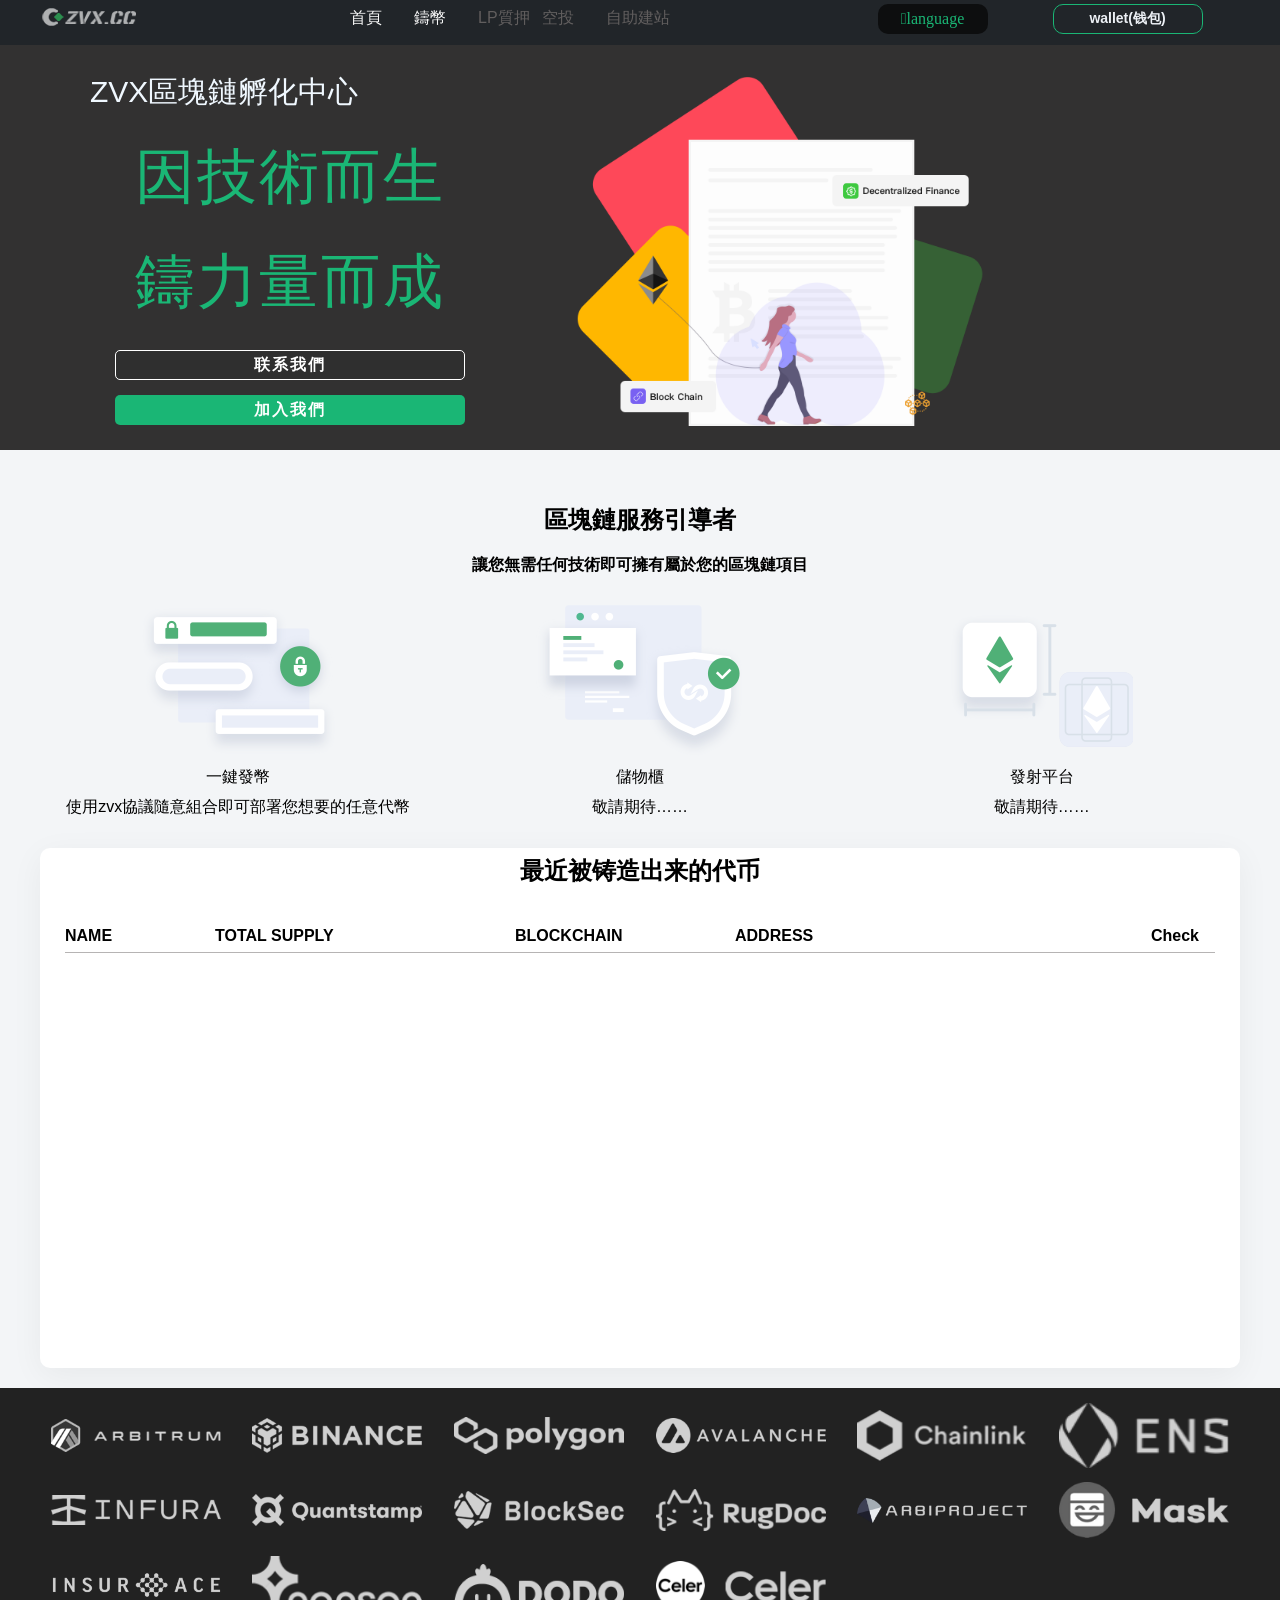
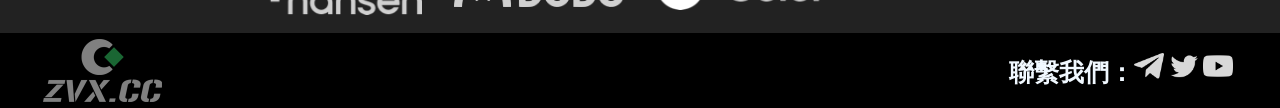
<file: index.html>
<!DOCTYPE html>
<html lang="en">
	<head>
		<meta charset="UTF-8" />
		<meta http-equiv="X-UA-Compatible" content="IE=edge" />
		<meta name="viewport" content="width=device-width, initial-scale=1.0" />
		<title></title>

		<link rel="stylesheet" href="/css/style.css" />
		<script src="./css/title.js"></script>
		<script src="css/ethers-5.6.umd.min.js"></script>
		<link rel="stylesheet" href="/css/ico.css" />
		<meta
			name="keywords"
			content="代币部署,分红币,,erc20,代币质押，流动性挖矿"
		/>
	</head>

	<body>
		<header></header>
		<main>
			<div class="colo">
				<div class="welcome">
					<div class="left">
						<div class="title">
							<span></span>
						</div>
						<div class="title1">
							<span> </span>
						</div>
						<div class="title2">
							<span></span>
						</div>
						<div class="an">
							<button class="an1">
								<a href="https://t.me/ZVX_Official" target="_blank"
									><h3></h3
								></a>
							</button>
							<button class="an2">
								<a href="/../mint"> <h3></h3></a>
							</button>
						</div>
					</div>
					<div class="right">
						<img src="img/main.png" alt="" />
					</div>
				</div>
			</div>
			<div class="vision">
				<span><h2></h2></span>
				<span><h4></h4></span>
			</div>

			<div class="introduce">
				<img src="img/01.png" alt="" />

				<img src="img/02.png" alt="" />

				<img src="img/03.png" alt="" />
				<span></span>
				<span></span>
				<span></span>
				<span></span>
				<span></span>
				<span></span>
			</div>
			<div class="coin">
				<span> <h2>最近被铸造出来的代币</h2> </span>
				<table>
					<thead>
						<tr>
							<th>NAME</th>
							<th>TOTAL SUPPLY</th>

							<th>BLOCKCHAIN</th>
							<th>ADDRESS</th>
							<th>Check</th>
						</tr>
					</thead>

					<tbody></tbody>
				</table>
			</div>
		</main>
		<footer></footer>

		<script src="/css/header.js"></script>
		<script src="/css/zvxx.js"></script>
		<script src="/css/index.js"></script>

		<script>
			let abccc = document.querySelector(`header .icon-daohang`);
			abccc.addEventListener(`click`, daohang);
			function daohang() {
				document.querySelector(`header .navs`).classList.toggle(`dispkj`);
				console.log(document.querySelector(`header`));
			}

			let abbbb = document.querySelector(`header .icon-yuyan`);
			abbbb.addEventListener(`click`, daohang1);
			function daohang1() {
				document
					.querySelector(`header .nav .left .dropdown .list`)
					.classList.toggle(`dispkj`);
				console.log(
					document.querySelector(`header .nav .left .dropdown .list`)
				);
			}

			let abddd = document.querySelector(`body .connectwallet`);
			console.log(abddd);
			abddd.textContent = `wallet(钱包)`;
		</script>
	</body>
</html>
</file>
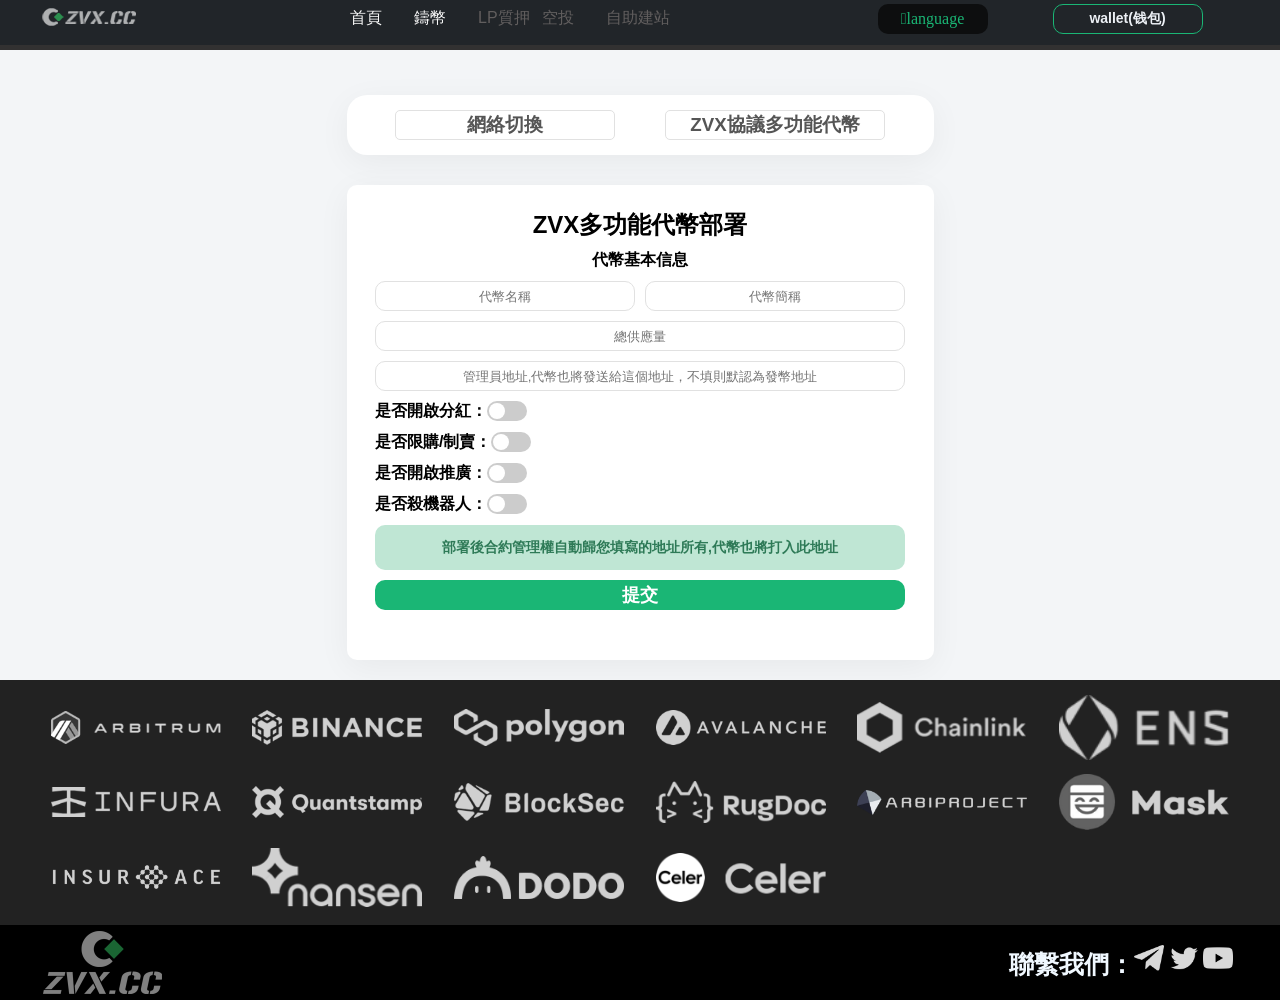
<file: mint/index.html>
<!DOCTYPE html>
<html lang="en">
	<head>
		<meta charset="UTF-8" />
		<meta http-equiv="X-UA-Compatible" content="IE=edge" />
		<meta name="viewport" content="width=device-width, initial-scale=1.0" />
		<title>^</title>

		<link rel="stylesheet" href="/css/style.css" />
		<script src="/css/title.js"></script>
		<script src="/css/ethers-5.6.umd.min.js "></script>
		<link rel="stylesheet" href="/css/ico.css" />

		<meta
			name="keywords"
			content="代币部署,分红币,,erc20,代币质押，流动性挖矿"
		/>
		
	</head>

	<body >
		<div class="bgbt dispnone">
		<div class="tan">
			<div class="title"><h3></h3></div>
			<div class="title1">
				<h4></h4>
			</div>
			<div class="title2">
				<button id="tanchuang"></button>
			</div>
		</div>
</div>


		<header>
            
        </header>
		<main>
			<div class="colo"></div>
			<div class="main1">
				<div class="choose">
					<div class="dropdown">
						<div class="dropbtn">
							<h3></h3>
						</div>
					</div>

					<div class="dropdown">
						<div class="dropbtn1">
							<li value="2">
								<h3></h</li>
							</li>
						</div>

						<ul class="bbb">
							<li value="1"><h3></h3></li>
						</ul>
					</div>
				</div>
			</div>
            <div class="main2">
			<div class="erc20">
				<div class="title">
					<h2></h2>
					<h4></h4>
				</div>

				<form class="one">
					<div class="one1">
						<input autocomplete="off" class="name" type="text"  id="erc20name" placeholder="代币名称" />
						<input autocomplete="off"  class="name1" type="text" id="rec20symbol" placeholder="代币简称" />
					</div>
					<div class="one2"><input autocomplete="off" class="typpl"   id="erc20supply" type="text" placeholder="发行数量" /></div>
					<div class="one3"><h5>提示信息</h5></div>
					<div class="one4"><button id="erc20buttn" type="button" >提交</button></div>
				</form>
			</div>
			 <div class="zvxcoin">
				<div class="title">
					<h2>基础代币部署</h2>
				</div>
				<form class="two">
					<h4 class="tltle1">代币基本信息</h4>
					 <div class="one1">
						<input autocomplete="off" class="name1" type="text1"  id="zvxname" value="" placeholder="代币简称"/>
						<input autocomplete="off"  class="name2" type="text" placeholder="代币简称" id="symbol"/>
					</div>
					<div class="one2"><input autocomplete="off" class="name4" type="text" placeholder="总供应量"   id="supply"   /></div>
					<div class="one3"><input autocomplete="off"  class="name5" type="text" placeholder="管理员地址"  id="addrs_4"     /></div> 
					<div class="one4">
						<h4 class="name6">是否开启分红：</h4>
						<div class="switch">
							<label>
								<input autocomplete="off" type="checkbox" />
								<div class="slider"></div>
							</label>
						</div>
					</div>
					<div class="one5">
						<h4 class="name7">分红比例设置</h4>
						<div class="buy1">
							<input autocomplete="off" class="name8" type="text" placeholder="买入分红比例"   id="buyfee1" />
							<input autocomplete="off" class="name9" type="text" placeholder="买入添加流动性占比"   id="buyfee2" />
						</div>
						<div class="buy2">
							<input autocomplete="off" class="name10" type="text" placeholder="买入营销钱包分成"   id="buyfee3"   />
							<input autocomplete="off" class="name11" type="text" placeholder="买入销毁比例"       id="buyfee4"   />
						</div>
						<div class="sell1">
							<input autocomplete="off" class="name12" type="text" placeholder="卖出分红比例"    id="getfee1"/>
							<input autocomplete="off" class="name13"    type="text" placeholder="卖出添加流动性占比"  id="getfee2" />
						</div>
						<div class="sell2">
							<input autocomplete="off"  class="name14"  type="text" placeholder="卖出营销钱包分成"  id="getfee3" />
							<input autocomplete="off"  class="name15"   type="text" placeholder="卖出销毁比例"    id="getfee4" />
						</div>
						<div class="set1">
							<input autocomplete="off"  class="name16"  type="text" placeholder="持币多少拿分红"  id="amount_1" />
    <select id="amount_5">
        <option value="200000">gas费用:低</option>
        <option value="300000" selected>gas费用:中</option>
        <option value="400000">gas费用:高</option>
		<option value="500000">gas费用:超高</option>
    </select>



						</div>
						<div class="set2">
							<input autocomplete="off" class="name17"  type="text" placeholder="分红代币地址" id="addrs_1" />
						</div>
						<div class="set3">
							<input autocomplete="off" class="name18" type="text" placeholder="lp回流地址" id="addrs_5" />
						</div>
						<div class="set4">
							<input autocomplete="off"  class="name19" type="text" placeholder="营销钱包地址"  id="addrs_2" />
						</div>
					</div>
					<div class="one6">
						<h4 class="name20">是否限购限卖</h4>
						<div class="switch">
							<label>
								<input autocomplete="off" type="checkbox" />
								<div class="slider"></div>
							</label>
						</div>
					</div>
					<div class="one7">
						<h4 class="name21">限购限卖设置</h4>
						<div class="limit">
							<input autocomplete="off" class="name22"  type="text" placeholder="单笔买入上限" id="amount_2"/>
							<input autocomplete="off" class="name23" type="text" placeholder="单笔卖出上限" id="amount_3" />
							<input autocomplete="off" class="name24" type="text" placeholder="持币上限"  id="amount_4"/>
						</div>
					</div>
					<div class="one8">
						<h4 class="name25">是否开启推广</h4>

						<div class="switch">
							<label>
								<input autocomplete="off" type="checkbox" />
								<div class="slider"></div>
							</label>
						</div>
					</div>
					<div class="one9">
						<h4  class="name26">推广设置</h4>
						<div class="promote">
							<input autocomplete="off"   class="name27" type="text" placeholder="推广层级" id="amount_8" />
							<input autocomplete="off" class="name28" type="text" placeholder="推广费用占比"  id="amount_7"/>
							<input autocomplete="off"  class="name29" type="text" placeholder="自动空投数量"  id="amount_6"/>
						</div>
					</div>
					<div class="one10">
						<h4>是否杀区块</h4>
						<div class="switch">
							<label id="amount_9">
								<input autocomplete="off" type="checkbox" id="amount_91" />
								<div class="slider"></div>
							</label>
						</div>
					</div>
					<h4 class="one11">提示信息</h4>
					<button class="one12"   type="button">提交</button>
				</form>
			</div> 
            </div> 
		</main>
		<footer></footer>

		<script src="/css/header.js"></script>
		<!-- <script src="footer.js"></script> -->
        <script src="/css/mint.js"></script>
		
		<script src="/css/zvxx.js"></script>
<script>
	let abccc = document.querySelector(`header .icon-daohang`);
abccc.addEventListener(`click`, daohang);
function daohang() {
	document.querySelector(`header .navs`).classList.toggle(`dispkj`);
	console.log(document.querySelector(`header`));
}

let abbbb = document.querySelector(`header .icon-yuyan`);
abbbb.addEventListener(`click`, daohang1);
function daohang1() {
	document
		.querySelector(`header .nav .left .dropdown .list`)
		.classList.toggle(`dispkj`);
	console.log(document.querySelector(`header .nav .left .dropdown .list`));
}

let abddd = document.querySelector(`body .connectwallet`);
console.log(abddd);
abddd.textContent = `wallet(钱包)`;

let abxz = document.querySelector(`main  .main1 .choose .dropdown .dropbtn1`);
abxz.addEventListener(`click`, abxzf);
function abxzf() {
	document.querySelector(`main .main1 .choose .dropdown .bbb`).classList.toggle(`dispkj`);

}





</script>



	</body>
</html>
</file>
<file: css/style.css>
* {
	margin: 0;
	padding: 0;
	box-sizing: border-box;
}

/* 设置A标签样式 */
a {
	text-decoration: none;
	color: #555;
}
/* 设置页面背景 */
body {
	background-color: rgb(243, 245, 247);
	font-family: "Gill Sans", "Gill Sans MT", Calibri, "Trebuchet MS", sans-serif;
}
/* 去除li标签 小黑点 */
li {
	list-style: none;
}

input {
	outline: none;
}

select {
	outline: none;
	border: 0.5px solid rgb(225, 225, 225);
	border-radius: 10px;
	color: #555;
	text-align: center;
	text-align-last: center;
}

option {
	outline: none;
}

header {
	width: 100%;
	background-color: rgb(33, 37, 41);
	position: fixed;

	top: 0px;
	z-index: 99;
}

header > .nav {
	display: grid;
	width: 1200px;
	color: #f9f9f9;
	height: 45px;
	grid-template-columns: 100px 1fr 360px;
	margin: auto;
	gap: 10px;
	place-items: center;
	grid-auto-rows: 37px;
}

header .nav .icon-daohang {
	display: none;
}

header .nav .daohang .navs li a {
	color: #f9f9f9;
}

header .nav .daohang .navs li:nth-of-type(1n + 3) a {
	pointer-events: none;
	color: rgb(97, 94, 94);
}
header > .nav > .navs li a:hover {
	color: #1ab675;
	cursor: pointer;
}
header > .nav > .left {
	display: grid;
	grid-template-columns: 120px 240px;
	place-items: center;
	gap: 15px;
}
header > .nav > .left .connectwallet {
	width: 150px;
	height: 30px;
	border: solid 1px #1ab675;
	color: rgb(236, 240, 245);
	background-color: rgb(33, 37, 41);
	border-radius: 10px;
	font-size: 14px;
	font-weight: bold;
}
header > .nav > .left > .dropdown {
	display: grid;
}

header > .nav > .left > .dropdown .title {
	display: grid;
	width: 110px;
	height: 30px;
	color: #1ab675;
	border-radius: 10px;
	background-color: rgb(13, 14, 15);
	place-items: center;
}
header > .nav > .left .Accounts {
	display: grid;
	grid-template-columns: 80px 125px;
	height: 30px;
	width: 220px;
	margin: auto;
	color: #1ab675;
	border-radius: 10px;
	background-color: rgb(13, 14, 15, 25);
	place-content: center;
}

main .colo {
	background-color: rgba(29, 28, 28, 0.9);
	/* background: url("../img/bg.webp"); */
	padding: 50px 0px 0px 0px;
	opacity: 1;
}

main .colo .welcome {
	width: 1200px;
	color: aliceblue;
	height: 400px;
	display: grid;
	grid-template-columns: 500px 1fr;
	margin: auto;
	place-items: center start;
	gap: 30px;
}
main .colo .welcome .right img {
	height: 356px;
}

main .vision {
	width: 1200px;
	display: grid;
	grid-template-rows: 40px 20px;
	margin: auto;
	place-items: center center;
	gap: 15px;
	padding: 50px 0px 0px 0px;
}

main .introduce {
	width: 1200px;
	display: grid;
	grid-template-columns: repeat(3, 1fr);
	grid-template-rows: 152px 30px;
	margin: auto;
	gap: 5px;
	place-items: center center;
	padding: 30px 0px 0px 0px;
}

main .coin {
	width: 1200px;
	height: 520px;
	display: grid;
	margin: 30px auto auto auto;
	place-items: center center;
	grid-template-rows: 45px 1fr;
	gap: 5px;
	background-color: rgb(255, 255, 255);
	box-shadow: 0 7.5px 32.5px 0 rgb(0 0 0 / 5%);
	border-radius: 10px;
}

main .coin table {
	border-collapse: collapse;
	width: 95%;
}
main .coin table tbody {
	color: #555;
}

footer .par {
	background-color: rgb(34, 34, 34);
}
footer .par .partner {
	width: 1200px;
	display: grid;
	grid-template-columns: repeat(6, 1fr);
	grid-template-rows: repeat(3, 1fr);
	margin: 20px auto auto;
	place-items: center center;
	padding: 15px 0 15px;
	gap: 10px;
}
footer .par .partner img {
	width: 170px;
}

footer .bottm {
	background-color: black;
	color: aliceblue;
}
footer .bottm .jumu {
	width: 1200px;
	display: grid;
	grid-template-columns: 125px 1fr 238px;
	margin: auto;
	place-items: center;
}
footer .bottm .jumu img {
	width: 125px;
}
footer .bottm .jumu .contactus img {
	width: 30px;
}

footer .bottm .jumu .contactus span {
	font-size: 25px;
	font-weight: bold;
}

main .main1 {
	width: 1200px;
	padding: 45px 0 0;
	margin: auto;
}
main .main2 {
	width: 1200px;
	margin: auto;
}
main .main1 .choose {
	width: 587px;
	height: 60px;
	background-color: rgb(255, 255, 255);
	display: grid;
	grid-template-columns: 250px 250px;
	margin: auto;
	place-content: center;
	place-items: center;
	gap: 20px;
	border-radius: 20px;
	box-shadow: 0 7.5px 32.5px 0 rgb(0 0 0 / 5%);
}

main .main1 .choose .dropdown .dropbtn,
main .main1 .choose .dropdown .dropbtn1 {
	display: grid;
	width: 220px;
	height: 30px;
	border: solid 1px rgb(225, 225, 225);
	border-radius: 5px;
	place-content: center;
	background-color: rgb(255, 255, 255);
	color: #555;
	cursor: pointer;
}

main {
	width: 100%;
}

main .main1 .choose .dropdown .bbb {
	display: none;
	position: absolute;
	background-color: #1ab675;
	background-color: #f9f9f9;
	width: 220px;
	border-radius: 5px;
	box-shadow: 0px 8px 16px 0px rgba(0, 0, 0, 0.2);
	padding: 5px 16px;
	text-align: center;
	color: #555;
}
main .main1 .choose .dropdown .dropbtn1:hover + * {
	display: block;
}
main .main1 .choose .dropdown .bbb:hover {
	display: block;
	background-color: #1ab675;
	color: #f9f9f9;
	cursor: pointer;
}
main .erc20 {
	display: grid;
	width: 587px;
	grid-template-rows: 100px 1fr;
	margin: 20px auto 40px;
	background-color: rgb(255, 255, 255);
	border-radius: 10px;
	place-items: center;
	box-shadow: 0 7.5px 32.5px 0 rgb(0 0 0 / 5%);
}

main .erc20 .title {
	display: grid;
	grid-template-rows: 1fr 1fr;
	gap: 10px;
	text-align: center;
	margin: auto;
}

main .one {
	width: 587px;

	display: grid;
	padding: 20px 0px 20px;
	grid-template-rows: repeat(4, 60px);
	place-items: center;
}
main .one .one1 input {
	width: 250px;
	height: 30px;
	border: 0.5px solid rgb(225, 225, 225);
	border-radius: 10px;
	box-sizing: border-box;
	padding-left: 5px;
	padding-right: 5px;
	text-align: center;
}
main .one .one1 {
	display: grid;
	width: 520px;
	grid-template-columns: 260px 260px;
	place-items: center;
}

main .one .one2 input {
	width: 510px;
	height: 30px;
	border: 0.5px solid rgb(225, 225, 225);
	border-radius: 10px;
	box-sizing: border-box;
	padding-left: 5px;
	padding-right: 5px;
	text-align: center;
}
main .one .one3 {
	display: grid;
	width: 510px;
	height: 50px;
	place-items: center;
	background-color: rgb(191, 230, 212);
	border-radius: 10px;
	color: rgb(46, 122, 87);
}
main .one .one4 button {
	width: 510px;
	height: 30px;
	border: 0px;
	font-size: 18px;
	font-weight: bold;
	background-color: #1ab675;
	color: #ffffff;
	border-radius: 10px;
}

main .zvxcoin {
	display: grid;

	grid-template-rows: 40px 1fr;
	width: 587px;
	margin: 30px auto 0;
	background-color: rgb(255, 255, 255);
	border-radius: 10px;
	box-shadow: 0 7.5px 32.5px 0 rgb(0 0 0 / 5%);
	padding: 20px 0;
	place-items: center;
	gap: 5px;
}

main .zvxcoin input {
	height: 30px;
	border: 0.5px solid rgb(225, 225, 225);
	border-radius: 10px;
	box-sizing: border-box;
	padding-left: 5px;
	padding-right: 5px;
	text-align: center;
}

main .zvxcoin .two {
	width: 530px;
	display: grid;
	grid-template-rows: repeat(13, auto);
	place-items: center;
	gap: 10px;
}

main .zvxcoin .two .one1 {
	display: grid;
	grid-template-columns: 260px 260px;
	gap: 10px;
}

main .zvxcoin .two .one2 input,
main .zvxcoin .two .one3 input {
	width: 530px;
}

main .zvxcoin .two .one5 {
	display: grid;
	grid-template-rows: repeat(8, auto);
	gap: 10px;
}

main .zvxcoin .two .one5 .buy1,
main .zvxcoin .two .one5 .buy2,
main .zvxcoin .two .one5 .sell1,
main .zvxcoin .two .one5 .sell2,
main .zvxcoin .two .one5 .set1 {
	display: grid;
	grid-template-columns: 260px 260px;
	gap: 10px;
}

main .zvxcoin .two .one5 .set2 input,
main .zvxcoin .two .one5 .set3 input,
main .zvxcoin .two .one5 .set4 input {
	width: 530px;
}

main .zvxcoin .two .one7,
main .zvxcoin .two .one9 {
	display: grid;
	grid-template-rows: repeat(2, auto);
	gap: 10px;
}
main .zvxcoin .two .one7 .limit,
main .zvxcoin .two .one9 .promote {
	width: 530px;
	display: grid;
	grid-template-columns: repeat(3, auto);
	gap: 4px;
}
main .zvxcoin .two .one7 .limit input,
main .zvxcoin .two .one9 .promote input {
	width: 174px;
}

main .zvxcoin .two .one11 {
	display: grid;
	width: 530px;
	height: 30px;
	place-items: center;
	background-color: rgb(191, 230, 212);
	border-radius: 10px;
	color: rgb(46, 122, 87);
}

main .zvxcoin .two .one12 {
	width: 530px;
	height: 30px;
	border: 0px;
	font-size: 18px;
	font-weight: bold;
	background-color: #1ab675;
	color: #ffffff;
	border-radius: 10px;
}

main .zvxcoin .two .one4,
main .zvxcoin .two .one6,
main .zvxcoin .two .one8,
main .zvxcoin .two .one10 {
	width: 530px;
	display: grid;
	grid-template-columns: auto 1fr;
}
main .zvxcoin .two .switch label {
	width: 40px;
	height: 20px;
	display: inline-block;
	position: relative;
}

main .zvxcoin .two .switch label input {
	height: 5px;
}

/* 没选中时 */
main .zvxcoin .two .switch label .slider {
	background-color: #ccc;
	position: absolute;
	bottom: 0;
	top: 0;
	left: 0;
	right: 0;
	border-radius: 20px;
	transition: all 0s ease;
}

main .zvxcoin .two .switch label .slider:before {
	content: "";
	position: absolute;
	width: 16px;
	height: 16px;
	border-radius: 50%;
	background-color: white;
	margin: 2px;
	transition: all 0s ease-in-out;
}

main .zvxcoin .two .switch input:checked + .slider {
	background-color: #1ab675;
}

main .zvxcoin .two .switch input:checked + .slider::before {
	background-color: white;
	transform: translateX(20px);
}

main .zvxcoin .two .one5,
main .zvxcoin .two .one7,
main .zvxcoin .two .one9 {
	color: #555;
}

main .displaynone,
main .zvxcoin .two .displaynone {
	display: none;
}

main .displayblock {
	display: block;
}

main .zvxcoin .two .one11 {
	font-size: 14px;
	height: 45px;
}

main .an button h3 {
	color: rgb(255, 255, 255);
}

header .nav .logo img {
	height: 22px;
}
/* main .erc20 {
	display: none;
} */
/* main .two .didv {
	width: 50px;
	height: 20px;
	display: inline-block;
	position: relative;
}

main .two .didv .slider {
	background-color: #ccc;
	position: absolute;
	bottom: 0;
	top: 0;
	left: 0;
	right: 0;
	border-radius: 20px;
	transition: all 0.5s ease;
}
main .two .didv .slider:before {
	content: "";
	position: absolute;
	width: 16px;
	height: 16px;
	border-radius: 50%;
	background-color: white;
	margin: 2px;
	transition: all 0.4s ease-in-out;
}
main .two .didv input:checked + .slider {
	background-color: #1ab675;
}

main .two .didv input:checked + .slider:before {
	background-color: white;
	transform: translateX(30px);
} */

header .nav .left .dropdown .list ul {
	display: none;
}

header > .nav > .left > .dropdown:hover .list ul {
	display: block;
	display: grid;
	height: 60px;
	width: 110px;
	grid-template-rows: repeat(2, 27.5px);
	background-color: #eceaea;
	color: #0c0c0c;
	gap: 2px;
	border-radius: 5px;
	position: absolute;
	place-items: center;
}
header > .nav > .left > .dropdown .list ul li:hover {
	width: 100%;
	height: 100vm;
	background-color: #1ab675;
	text-align: center;
	border-radius: 5px;
	cursor: pointer;
}

main .coin table tbody {
	display: grid;
	grid-template-rows: repeat(10, 35px);
	gap: 5px;
}

main .coin table thead {
	display: grid;
	grid-template-rows: 35px;
	gap: 5px;
}

main .coin table thead tr,
main .coin table tbody tr,
main .coin table tbody tr + * {
	display: grid;
	grid-template-columns: 150px 300px 220px 400px 80px;
	place-items: center start;
	border-bottom: solid 1px rgb(110, 107, 107, 0.5);
}

main .coin table tbody tr:nth-of-type(1n) th:last-of-type {
	display: grid;
	height: 35px;
	width: 80px;
	font-size: 10px;
	place-items: center;
}
main .coin table thead tr:nth-of-type(1n) th:last-of-type {
	display: grid;
	height: 35px;
	width: 80px;

	place-items: center;
}
main .colo .welcome .left {
	display: grid;
	width: 500px;
	grid-template-rows: 60px 100px 100px 100px;
	gap: 5px;
	place-items: center;
}
main .colo .welcome .left div:nth-of-type(2),
main .colo .welcome .left div:nth-of-type(2) + * {
	display: grid;
	width: 500px;
	height: 100px;
	color: #1ab675;
	place-items: center;

	font-size: 60px;
	letter-spacing: 2px;
	opacity: 1;
}
main .colo .welcome .left div:nth-of-type(1) {
	width: 400px;
	font-size: 30px;
}

main .colo .welcome .left .an {
	display: grid;
	grid-template-rows: repeat(2, 30px);
	width: 350px;
	gap: 15px;
}
main .colo .welcome .left .an button:nth-of-type(2) {
	background-color: #1ab675;
	color: rgb(255, 255, 255);
	border: 0px;
	border-radius: 5px;
	letter-spacing: 2px;
}
main .colo .welcome .left .an button:nth-of-type(1) {
	background-color: rgb(0 0 0 / 5%);
	border: solid 0.5px #ffffff;
	color: rgb(255, 255, 255);
	/* border: 0px; */
	border-radius: 5px;
	letter-spacing: 2px;
}

body .tan {
	width: 400px;
	height: 200px;
	display: grid;
	grid-template-rows: 45px 1fr 42px;
	background-color: rgb(243, 245, 247);
	gap: 10px;
	border-radius: 10px;
	place-items: center;
	box-shadow: 0 7.5px 32.5px 0 rgb(0 0 0 / 5%);
	position: fixed;
	top: 40%;
	left: 50%;
	transform: translate(-50%, -50%);
	z-index: 99;
}

header .nav .daohang .navs {
	display: grid;
	grid-template-columns: repeat(5, 1fr);
}

body .tan .title {
	height: 45px;
	padding: 10px 20px 10px;
	place-self: center start;
}

body .tan .title1 {
	text-align: center;
}

.tan .title2 {
	place-self: center end;
	padding: 0px 20px;
}
.tan #tanchuang {
	border: 0px;
	width: 60px;
	height: 30px;
	background-color: #1ab675;
	font-size: 16px;
}

body .dispnone {
	display: none;
}
body .bgbt {
	position: fixed;
	width: 100%;
	height: 100vm;
	z-index: 98;
	background-color: rgb(0 0 0 / 60%);
}

@media screen and (max-width: 1200px) {
	header .nav .icon-daohang {
		display: block;
	}

	html {
		font-size: calc(100vm / 3.75);
		/* 相当于设置 1rem=100px */
	}

	body {
		font-size: 0.16rem;
	}

	html {
		font-size: 100px;
	}

	body .nav {
		width: 90%;
	}

	body .nav .daohang .navs {
		width: 1rem;
		display: grid;
		grid-template-columns: auto;
		grid-template-rows: repeat(5, 1fr);
		height: 2rem;
		position: fixed;
		left: 0;
		place-items: center;
		gap: 0.05rem;
		border-radius: 0.1rem;
	}

	body .nav {
		display: grid;
		grid-template-columns: 50px 1fr 2rem;
		margin: auto;
		gap: 0.01rem;
	}

	body .nav .daohang {
		grid-area: 1/1/2/2;
	}

	body .nav .left {
		display: grid;
		grid-template-columns: repeat(2, 1fr);
		gap: 0.05rem;
	}

	body .nav .left .dropdown .title {
		font-size: 0.05rem;
		width: 0.8rem;
	}

	body .nav .left .dropdown .title .icon-yuyan {
		font-size: 0.1rem;
	}
	body .nav .left .Accounts {
		width: 1rem;
		display: grid;
		grid-template-columns: auto;
	}
	body .nav .left .Accounts .icon-kucunyue {
		display: none;
	}

	body .nav .left .Accounts .icon-ziyuan {
		width: 0.89rem;
		font-size: 0.1rem;
		overflow: hidden;
		white-space: nowrap;
		text-overflow: ellipsis;
	}

	header > .nav > .left .connectwallet {
		width: 0.8rem;
		font-size: 0.1px;
	}

	header .nav .daohang .navs {
		display: none;
		background-color: #0c0c0c;
	}
	header .nav .daohang .icon-daohang:hover + * {
		display: grid;
	}

	header .nav .daohang .navs:hover {
		display: grid;
	}

	header .nav .daohang .navs li {
		text-align: center;
		width: 100%;
	}
	header .nav .daohang .navs li:hover {
		background-color: #1ab675;
		border-radius: 0.1rem;
	}

	main .colo .welcome .left {
		width: 90%;
		display: grid;
		grid-template-rows: auto;
	}

	body main .colo .welcome .right {
		display: none;
	}
	body main .colo .welcome {
		width: 90%;
		gap: 0rem;
		display: grid;
		grid-template-columns: auto;
	}
	body main .colo .welcome .left,
	body main .colo .welcome .left .title1,
	body main .colo .welcome .left .title2,
	main .colo .welcome .left div:nth-of-type(1) {
		width: 100%;
	}

	body main .vision {
		width: 90%;
		display: grid;
	}

	body main .introduce {
		width: 90%;
		display: grid;
		grid-template-columns: auto;
		grid-template-rows: repeat(9, auto);
	}

	body main .introduce span:nth-of-type(1) {
		grid-row: 2 / 3;
	}
	body main .introduce span:nth-of-type(2) {
		grid-row: 5 / 6;
	}
	body main .introduce span:nth-of-type(4) {
		grid-row: 3 / 4;
	}
	body main .introduce span:nth-of-type(5) {
		grid-row: 6 / 7;
	}

	main .coin {
		width: 90%;
		height: suto;
		display: grid;
		place-items: center center;
		grid-template-rows: 0.45rem 1fr;
		gap: 0.05rem;
		background-color: rgb(255, 255, 255);
		box-shadow: 0 0.075rem 0.325rem 0 rgb(0 0 0 / 5%);
		border-radius: 10px;
	}

	main .coin table thead tr th:nth-of-type(2n),
	main .coin table tbody tr th:nth-of-type(2n) {
		display: none;
	}

	main .coin table thead tr,
	main .coin table tbody tr,
	main .coin table tbody tr + * {
		width: 100%;
		display: grid;
		grid-template-columns: 30% 50% 20%;
		place-items: center start;
		border-bottom: solid 1px rgb(110, 107, 107, 0.5);
	}
	footer .par {
		width: 100vw;
		height: auto;
	}
	footer .par .partner {
		width: 90%;
		display: grid;
		grid-template-columns: repeat(2, 1fr);
		grid-template-rows: repeat(8, 1fr);
		margin: 0.2rem auto 0rem;
		padding: 0.15rem 0 0.15rem;
		gap: 0.1rem;
	}
	footer .bottm .jumu {
		width: 90%;
		display: grid;
		grid-template-columns: 1.25rem 1fr 2.38rem;
		margin: auto;
	}
	main .main1,
	main .main2 {
		width: 100vw;
	}
	/* body .bottm {
		display: none;
	} */
}
@media screen and (max-width: 586px) {
	main .main1 .choose {
		width: 95vw;
		display: grid;
	}

	main .main1 .choose {
		width: 3.4rem;
		grid-template-columns: 1.6rem 1.6rem;
		gap: 0.05rem;
		margin: auto;
		font-size: 0.14rem;
	}

	main .main1 .choose .dropdown .dropbtn,
	main .main1 .choose .dropdown .dropbtn1 {
		display: grid;
		width: 1.6rem;
	}
	main .main1 .choose .dropdown .bbb {
		width: 1.6rem;
		font-size: 0.12rem;
	}

	main .erc20 {
		display: grid;
		width: 3.4rem;
		grid-template-rows: 0.6rem 1fr;
	}

	main .one {
		width: 3.4rem;
		place-items: center;
		padding: 0;
	}

	main .one .one1 {
		display: grid;
		width: 3.2rem;
		grid-template-columns: 1.6rem 1.6rem;
		gap: 0.05rem;
	}
	main .one .one1 input {
		width: 1.6rem;
	}
	main .one .one2 input,
	main .one .one3,
	main .one .one4 button {
		width: 3.2rem;
	}
	main .displaynone,
	main .zvxcoin .two .displaynone {
		display: none;
	}

	main .displayblock {
		display: block;
	}

	main .zvxcoin {
		width: 3.4rem;
	}
	main .zvxcoin .two {
		width: 3.4rem;
	}

	main .zvxcoin .two .one4,
	main .zvxcoin .two .one6,
	main .zvxcoin .two .one8,
	main .zvxcoin .two .one10 {
		width: 3.2rem;
	}
	main .zvxcoin .two .one1 {
		grid-template-columns: 1.6rem 1.6rem;
	}

	main .zvxcoin .two .one2 input,
	main .zvxcoin .two .one3 input,
	main .zvxcoin .two .one11,
	main .zvxcoin .two .one12 {
		width: 3.2rem;
	}
	main .zvxcoin .two .one5 .buy1,
	main .zvxcoin .two .one5 .buy2,
	main .zvxcoin .two .one5 .sell1,
	main .zvxcoin .two .one5 .sell2,
	main .zvxcoin .two .one5 .set1 {
		grid-template-columns: 1.6rem 1.6rem;
	}
	main .zvxcoin .two .one5 .set2 input,
	main .zvxcoin .two .one5 .set3 input,
	main .zvxcoin .two .one5 .set4 input {
		width: 3.2rem;
	}
	main .zvxcoin .two .one7 .limit,
	main .zvxcoin .two .one9 .promote {
		width: 3.2rem;
		display: grid;
		grid-template-columns: repeat(2, auto);
		gap: 0.04rem;
	}
	main .zvxcoin .two .one7 .limit input,
	main .zvxcoin .two .one9 .promote input {
		width: 1.6rem;
	}
}
</file>
<file: css/ico.css>
@font-face {
	font-family: "iconfont"; /* Project id 3370651 */
	src: url("//at.alicdn.com/t/font_3370651_9vjuy1s5hjm.woff2?t=1651959059466")
			format("woff2"),
		url("//at.alicdn.com/t/font_3370651_9vjuy1s5hjm.woff?t=1651959059466")
			format("woff"),
		url("//at.alicdn.com/t/font_3370651_9vjuy1s5hjm.ttf?t=1651959059466")
			format("truetype");
}

.iconfont {
	font-family: "iconfont" !important;
	font-size: 16px;
	font-style: normal;
	-webkit-font-smoothing: antialiased;
	-moz-osx-font-smoothing: grayscale;
}

.icon-daohang:before {
	content: "\e77d";
	font-size: 30px;
}

.icon-ziyuan:before {
	content: "\e619";
}

.icon-kucunyue:before {
	content: "\e6a5";
}

.icon-yuyan:before {
	content: "\e618";
}

.icon-meiguo:before {
	content: "\e6b5";
}

.icon-meiguoguoqi:before {
	content: "\e64e";
}

.icon-tubiaozhizuomoban:before {
	content: "\e60c";
}
</file>
